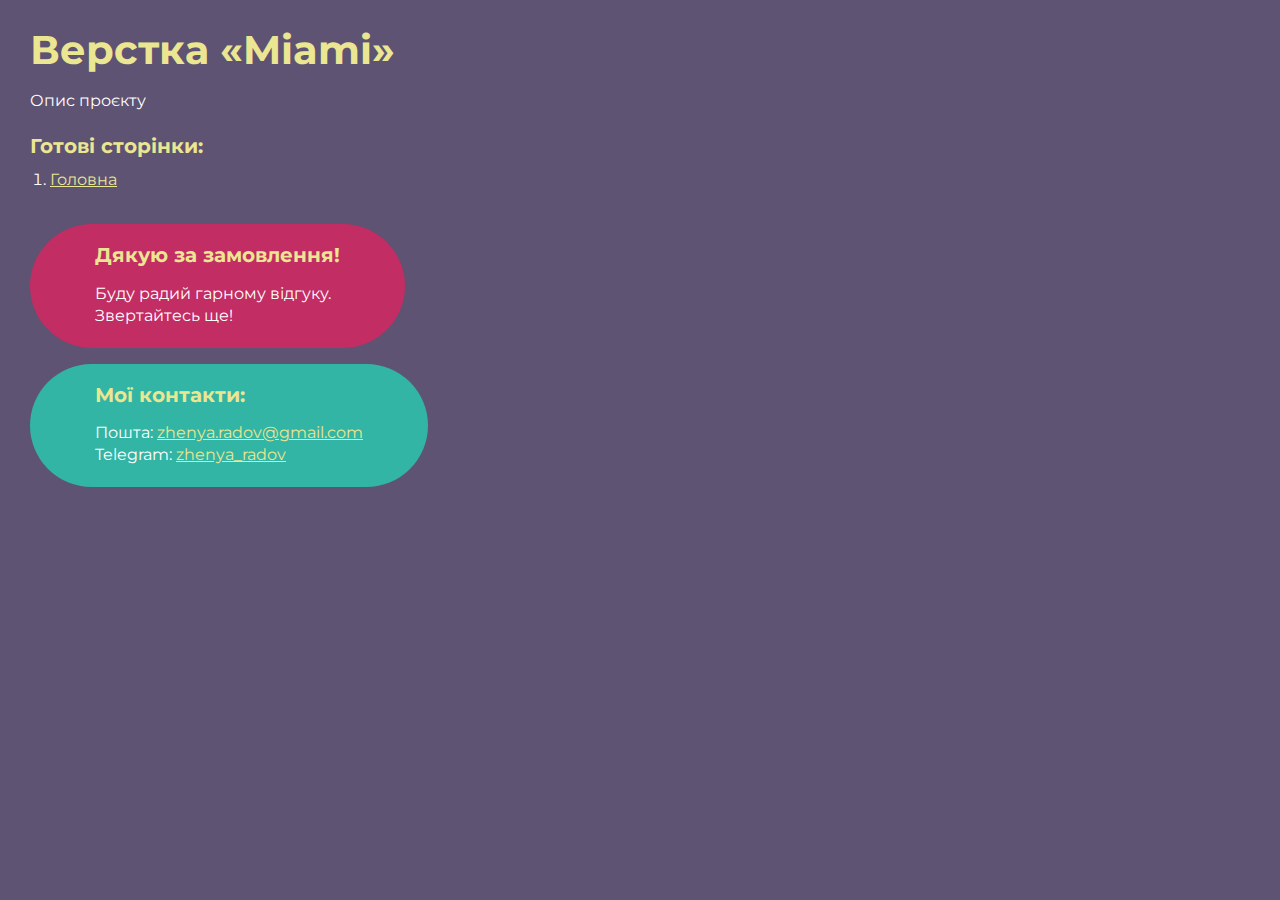
<file: index.html>
<!DOCTYPE html>
<html>

<head>
	<meta charset="UTF-8">
	<meta name="viewport" content="width=device-width, initial-scale=1.0">
	<title>Верстка «Miami»</title>
</head>

<body>
	<div class="rootpage">
		<h1>Верстка «Miami»</h1>
		<div class="rootpage__info">
			Опис проєкту
		</div>
		<h2>Готові сторінки:</h2>
		<ol class="rootpage__list">
			<li><a target="_blank" href="home.html">Головна</a></li>
		</ol>
		<div class="rootpage__tnx">
			<h2>Дякую за замовлення!</h2>
			<p>Буду радий гарному відгуку.</p>
			<p>Звертайтесь ще!</p>
		</div>
		<div class="rootpage__contacts">
			<h2>Мої контакти:</h2>
			<p>Пошта: <a href="mailto:zhenya.radov@gmail.com">zhenya.radov@gmail.com</a></p>
			<p>Telegram: <a target="_blank" href="https://t.me/zhenya_radov">zhenya_radov</a></p>
		</div>
	</div>
</body>
<style>
	@charset "UTF-8";
	@import url("https://fonts.googleapis.com/css?family=Montserrat:regular,700&display=swap");

	*,
	*::before,
	*::after {
		padding: 0px;
		margin: 0px;
		border: 0px;
		box-sizing: border-box;
	}

	html,
	body {
		height: 100%;
		margin: 0;
		padding: 0;
		min-width: 320px;
		width: 100%;
		color: #fff;
		background-color: #5e5373;
	}

	body {
		font-family: Montserrat;
		font-size: 100%;
		line-height: 1;
		font-size: 1rem;
	}

	a {
		text-decoration: underline;
		color: #ebe691
	}

	a:visited {
		text-decoration: underline;
		color: #aaa768;
	}

	a:hover {
		text-decoration: none;
	}

	ul li {
		list-style: none;
	}

	img {
		vertical-align: top;
	}

	.wrapper {
		width: 100%;
		min-height: 100%;
		overflow: hidden;
	}

	.rootpage {
		padding: 30px;
		display: flex;
		flex-direction: column;
		align-items: flex-start;
	}

	@media (max-width: 767px) {
		.rootpage {
			padding: 30px 15px;
		}
	}

	h1 {
		color: #ebe691;
		font-size: 2.5rem;
		margin: 0px 0px 1.25rem 0px;
	}

	@media (max-width: 767px) {
		h1 {
			font-size: 1.85rem;
			margin: 0px 0px 1.25rem 0px;
		}
	}

	h2 {
		color: #ebe691;
		font-size: 1.25rem;
		margin: 0px 0px 1rem 0px;
	}

	@media (max-width: 767px) {
		h2 {
			font-size: 1.125rem;
			margin: 0px 0px 1rem 0px;
		}
	}

	.rootpage__info {
		line-height: 140%;
		margin: 0px 0px 1.5rem 0px;
	}

	.rootpage__list {
		margin: 0px 0px 2.25rem 1.25rem;
	}

	.rootpage__list li:not(:last-child) {
		margin: 0px 0px 15px 0px;
	}

	.rootpage__contacts,
	.rootpage__tnx {
		border-radius: 200px;
		padding: 20px 65px;
		line-height: 140%;
	}

	@media (max-width: 767px) {

		.rootpage__contacts,
		.rootpage__tnx {
			border-radius: 40px;
			padding: 20px;
		}
	}

	.rootpage__contacts {
		background: #32b5a4;

	}

	.rootpage__contacts a {
		color: #ebe691;
	}

	.rootpage__tnx {
		background: #c22d63;
		margin: 0px 0px 1rem 0px;
	}
</style>

</html>
</file>
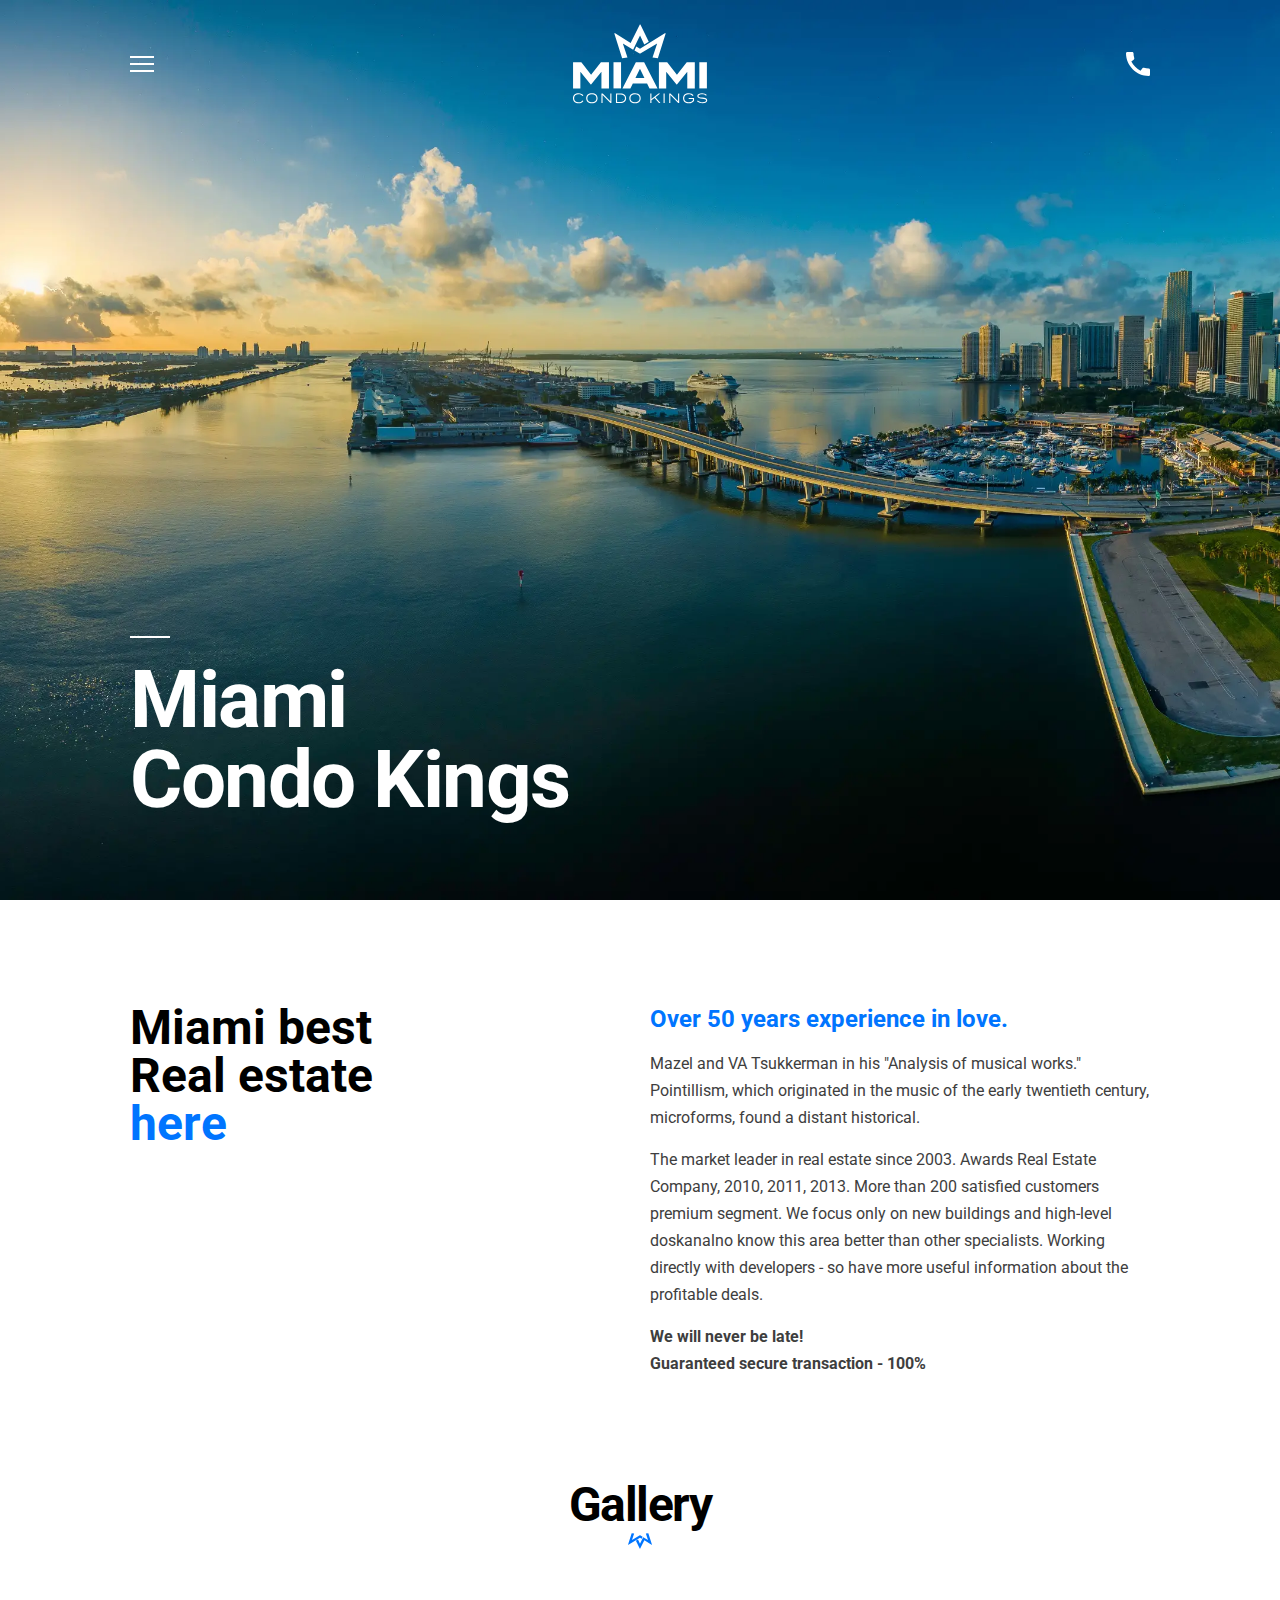
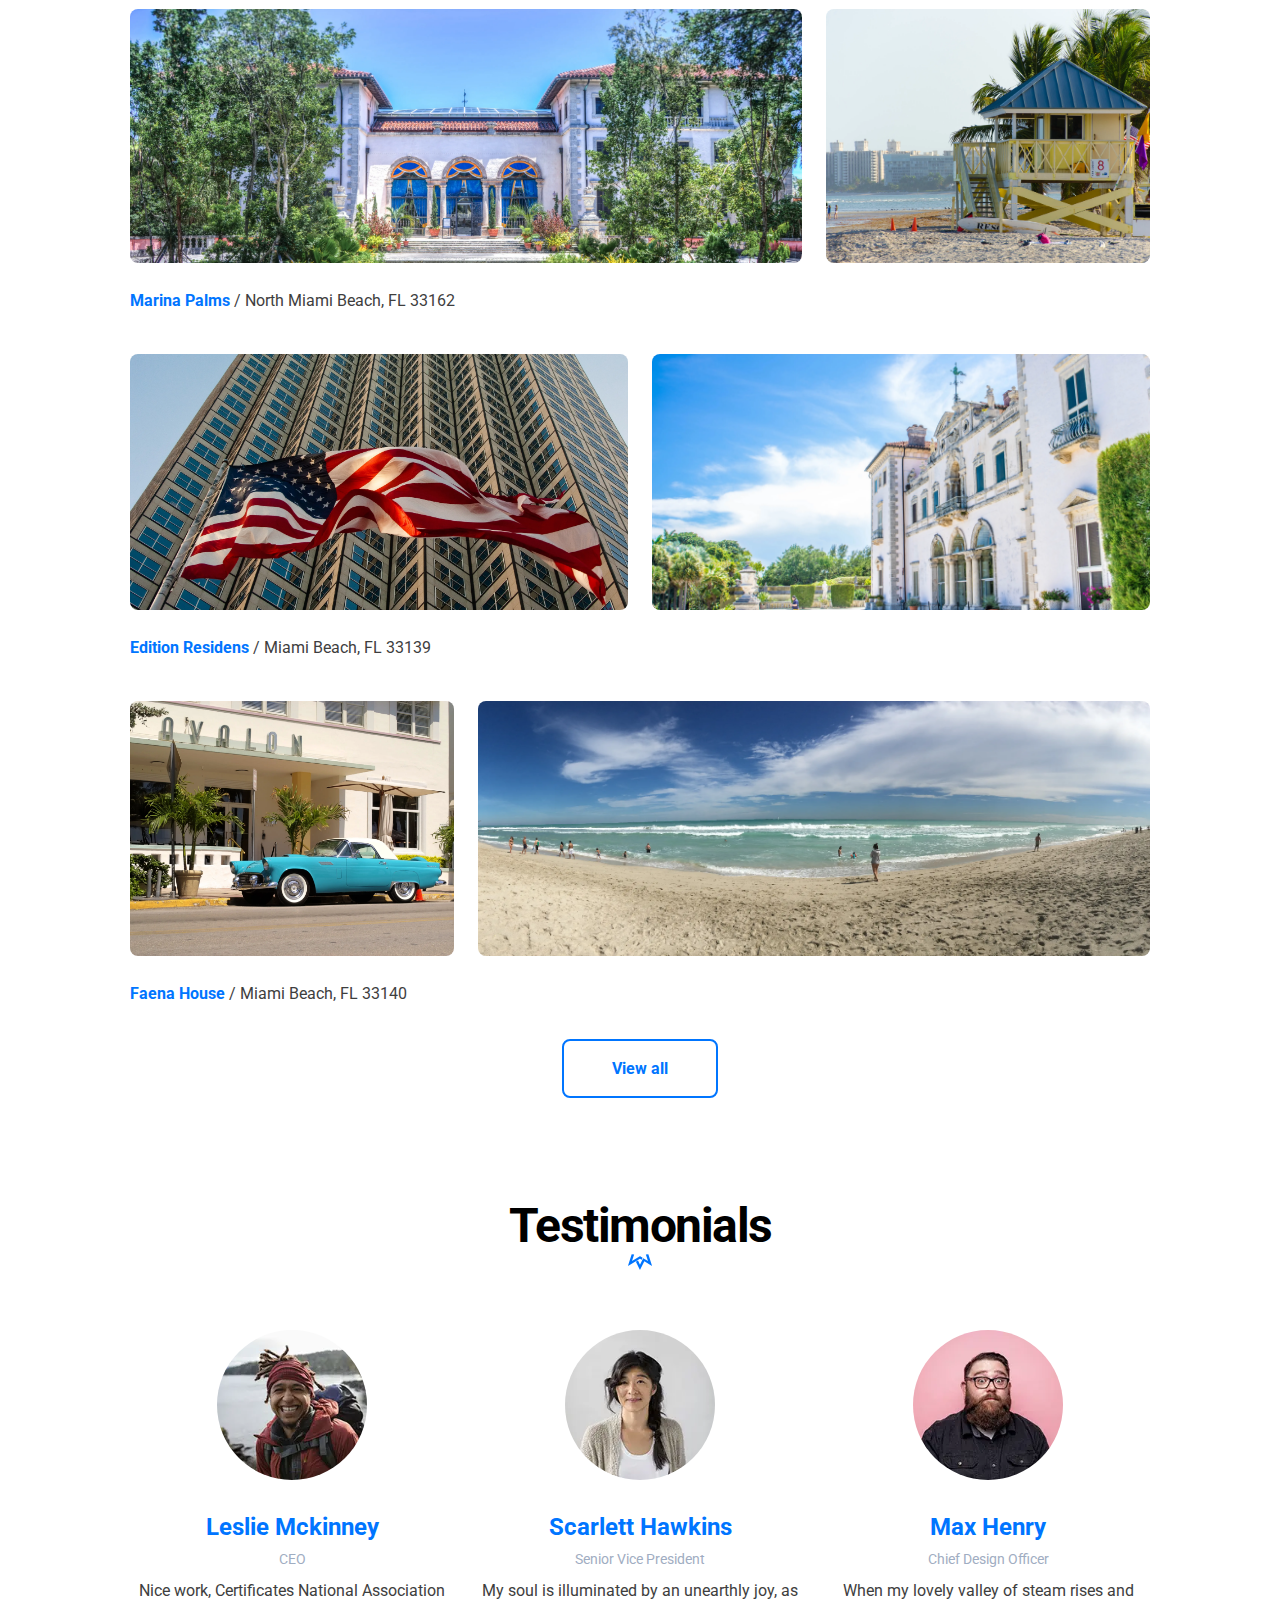
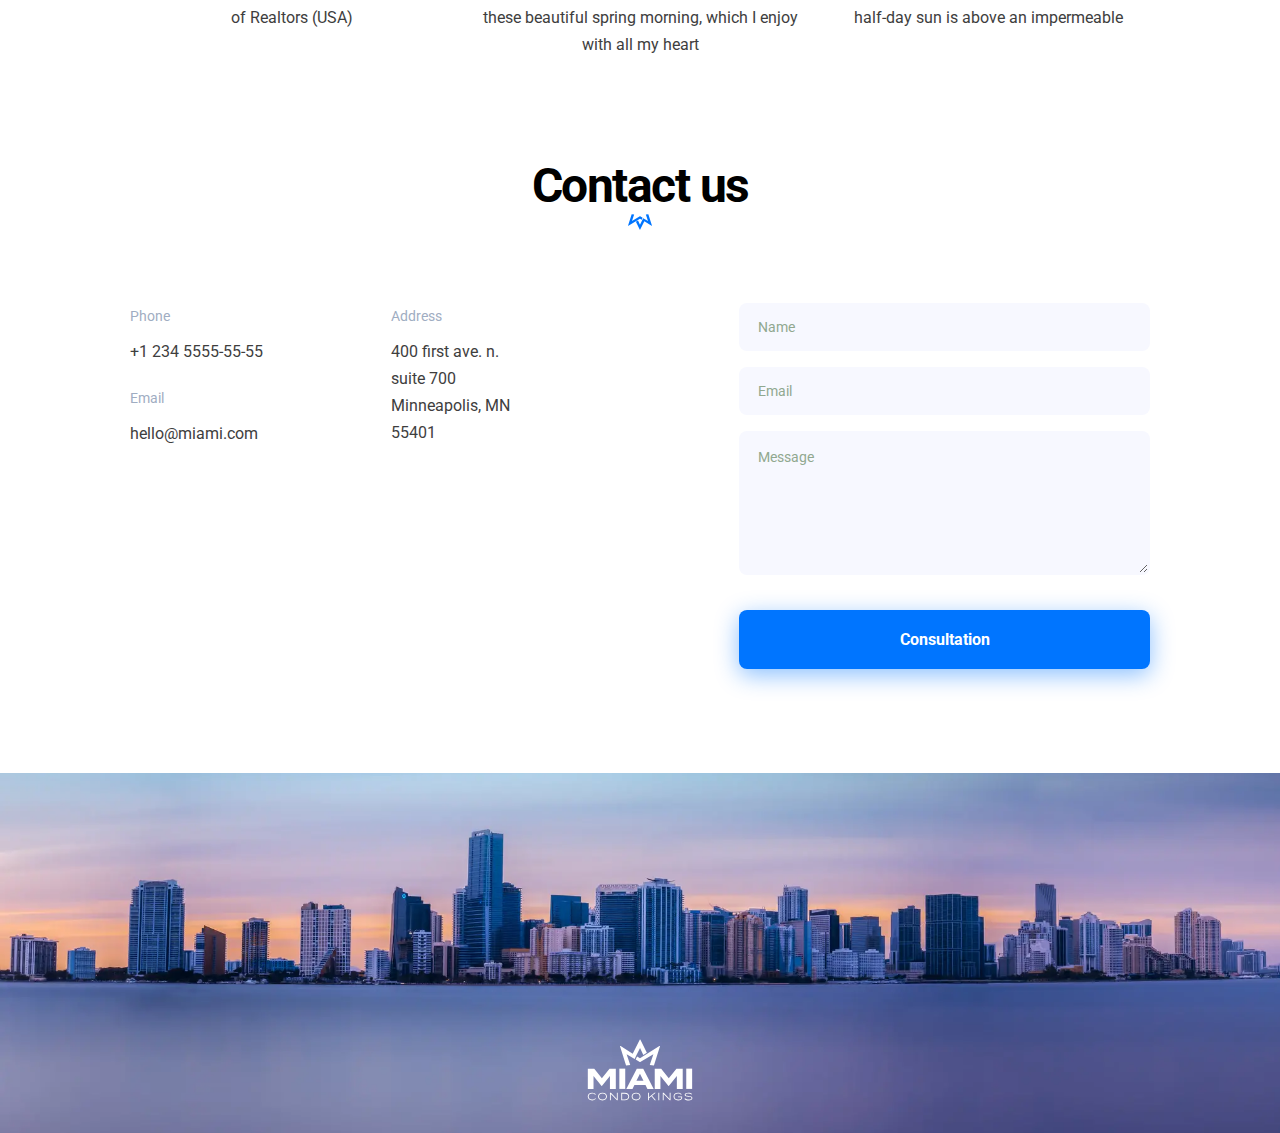
<file: home.html>
<!DOCTYPE html>
<html lang="en">

<head>
	<title>HomePage</title>
	<meta charset="UTF-8">
	<meta name="format-detection" content="telephone=no">
	<!-- <style>body{opacity: 0;}</style> -->
	<link rel="stylesheet" href="css/style.min.css?_v=20230105200629">
	<link rel="shortcut icon" href="favicon.ico">
	<!-- <meta name="robots" content="noindex, nofollow"> -->
	<meta name="viewport" content="width=device-width, initial-scale=1.0">
</head>

<body>
	<div class="wrapper">
		<header data-lp class="header">
			<div class="header__container">
				<div class="header__menu menu">
					<button type="button" class="menu__icon icon-menu"><span></span></button>
					<div class="menu__body">
						<nav class="menu__container">
							<ul class="menu__list">
								<li class="menu__item"><a href="#" class="menu__link">Home</a></li>
								<li class="menu__item"><a href="#" class="menu__link">About Us</a></li>
								<li class="menu__item"><a href="#" class="menu__link">gallery</a></li>
								<li class="menu__item"><a href="#" class="menu__link">testimonials</a></li>
								<li class="menu__item"><a href="#" class="menu__link">Contacts</a></li>
							</ul>
							<div class="menu__phone phone-menu">
								<div class="phone-menu__text">+1 234 555-55-55</div>
								<a href="tel:12345555555" class="phone-menu__link">call to order</a>
							</div>
						</nav>
					</div>
				</div>
				<a href="#" class="header__logo"><img src="img/logo.svg" alt="logo"></a>
				<div class="header__action">
					<a href="tel:+12345555555" class="header__phone-block phone-block">
						<div class="phone-block__number">
							<p>+1 234 555-55-55</p>
						</div>
						<div class="phone-block__icon">
							<img src="img/icons/phones.svg" alt="phone-icon">
						</div>
					</a>
				</div>
			</div>
		</header>
		<main class="page">
			<section data-fullscreen class="page__main main">
				<div class="main__container">
					<h1 class="main__title">
						<p>Miami</p>
						<p>Condo Kings</p>
					</h1>
				</div>
			</section>
			<section class="page__best best">
				<div class="best__container">
					<h2 class="best__title">Miami best Real estate <span>here</span></h2>
					<div class="best__content">
						<div class="best__label">Over 50 years experience in love.</div>
						<div class="best__text">
							<p>Mazel and VA Tsukkerman in his "Analysis of musical works." Pointillism, which originated in the music of the early twentieth century, microforms, found a distant historical.</p>
							<p>The market leader in real estate since 2003. Awards Real Estate Company, 2010, 2011, 2013. More than 200 satisfied customers premium segment. We focus only on new buildings and high-level doskanalno know this area better than other specialists. Working directly with developers - so have more useful information about the profitable deals.</p>
							<p><span>We will never be late! <br> Guaranteed secure transaction - 100%</span></p>
						</div>
					</div>
				</div>
			</section>
			<section class="page__gallery gallery">
				<div class="gallery__container">
					<div class="gallery__title title">Gallery</div>
					<div class="gallery__items">
						<div class="gallery__item item-gallery">
							<div data-gallery class="item-gallery__images">
								<a href="img/gallery/01.jpg" class="item-gallery__image-ibg item-gallery__image-ibg_span-8">
									<picture><source srcset="img/gallery/01.webp" type="image/webp"><img src="img/gallery/01.jpg" alt="image"></picture>
								</a>
								<a href="img/gallery/02.jpg" class="item-gallery__image-ibg item-gallery__image-ibg_span-4">
									<picture><source srcset="img/gallery/02.webp" type="image/webp"><img src="img/gallery/02.jpg" alt="image"></picture>
								</a>
							</div>
							<div class="item-gallery__label">
								<span>Marina Palms</span> / North Miami Beach, FL 33162
							</div>
						</div>
						<div class="gallery__item item-gallery">
							<div data-gallery class="item-gallery__images">
								<a href="img/gallery/03.jpg" class="item-gallery__image-ibg item-gallery__image-ibg_span-6">
									<picture><source srcset="img/gallery/03.webp" type="image/webp"><img src="img/gallery/03.jpg" alt="image"></picture>
								</a>
								<a href="img/gallery/04.jpg" class="item-gallery__image-ibg item-gallery__image-ibg_span-6">
									<picture><source srcset="img/gallery/04.webp" type="image/webp"><img src="img/gallery/04.jpg" alt="image"></picture>
								</a>
							</div>
							<div class="item-gallery__label">
								<span>Edition Residens</span> / Miami Beach, FL 33139
							</div>
						</div>
						<div class="gallery__item item-gallery">
							<div data-gallery class="item-gallery__images">
								<a href="img/gallery/05.jpg" class="item-gallery__image-ibg item-gallery__image-ibg_span-4">
									<picture><source srcset="img/gallery/05.webp" type="image/webp"><img src="img/gallery/05.jpg" alt="image"></picture>
								</a>
								<a href="img/gallery/06.jpg" class="item-gallery__image-ibg item-gallery__image-ibg_span-8">
									<picture><source srcset="img/gallery/06.webp" type="image/webp"><img src="img/gallery/06.jpg" alt="image"></picture>
								</a>
							</div>
							<div class="item-gallery__label">
								<span>Faena House</span> / Miami Beach, FL 33140
							</div>
						</div>
					</div>
					<button type="button" class="gallery__button button button_border">View all</button>
				</div>
			</section>
			<section class="page__testimonials testimonials">
				<div class="testimonials__container">
					<h2 class="testimonials__title title">Testimonials</h2>
					<div class="testimonials__items">
						<div class="testimonials-item item-testimonials">
							<div class="item-testimonials__icon">
								<picture><source srcset="img/testimonials/01.webp" type="image/webp"><img src="img/testimonials/01.jpg" alt="photo"></picture>
							</div>
							<div class="item-testimonials__name">Leslie Mckinney</div>
							<div class="item-testimonials__position">CEO</div>
							<div class="item-testimonials__text">Nice work, Certificates National Association of Realtors (USA)</div>
						</div>
						<div class="testimonials__item item-testimonials">
							<div class="item-testimonials__icon">
								<picture><source srcset="img/testimonials/02.webp" type="image/webp"><img src="img/testimonials/02.jpg" alt="photo"></picture>
							</div>
							<div class="item-testimonials__name">Scarlett Hawkins</div>
							<div class="item-testimonials__position">Senior Vice President</div>
							<div class="item-testimonials__text">My soul is illuminated by an unearthly joy, as these beautiful spring morning, which I enjoy with all my heart</div>
						</div>
						<div class="testimonials-item item-testimonials">
							<div class="item-testimonials__icon">
								<picture><source srcset="img/testimonials/03.webp" type="image/webp"><img src="img/testimonials/03.jpg" alt="photo"></picture>
							</div>
							<div class="item-testimonials__name">Max Henry</div>
							<div class="item-testimonials__position">Chief Design Officer</div>
							<div class="item-testimonials__text">When my lovely valley of steam rises and half-day sun is above an impermeable</div>
						</div>
					</div>
				</div>
			</section>
			<section class="page__contact-us contact-us">
				<div class="contact-us__container">
					<h2 class="contact-us__title title">Contact us</h2>
					<div class="contact-us__body">
						<div class="contact-us__info">
							<div class="contact-us__item item-contact-us">
								<div class="item-contact-us__label">Phone</div>
								<a href="tel:+123455555555" class="item-contact-us__text">+1 234 5555-55-55</a>
							</div>
							<div class="contact-us__item item-contact-us item-contact-us_row-span-2">
								<div class="item-contact-us__label">Address</div>
								<a href="#" class="item-contact-us__text">
									<p>400 first ave. n.</p>
									<p>suite 700</p>
									<p>Minneapolis, MN</p>
									<p>55401</p>
								</a>
							</div>
							<div class="contact-us__item item-contact-us">
								<div class="item-contact-us__label">Email</div>
								<a href="mailto:hello@miami.com" class="item-contact-us__text">hello@miami.com</a>
							</div>
						</div>
						<div class="contact-us__form">
							<form class="form-contact-us" action="#">
								<div class="form-contact-us__item">
									<input autocomplete="off" type="text" name="form[]" data-error="Error" placeholder="Name" class="form-contact-us__input">
								</div>
								<div class="form-contact-us__item">
									<input autocomplete="off" type="email" name="form[]" data-error="Error" placeholder="Email" class="form-contact-us__input">
								</div>
								<div class="form-contact-us__item">
									<textarea autocomplete="off" type="text" name="form[]" data-error="Error" placeholder="Message" class="form-contact-us__input"></textarea>
								</div>
								<button type="submit" class="form-contact-us__button button">Consultation</button>
							</form>
						</div>
					</div>
			</section>
		</main>
		<footer class="footer">
			<div class="footer__container">
				<a href="#" class="footer__logo"><img src="img/logo.svg" alt="logo"></a>
			</div>
		</footer>
	</div>
	<script src="js/app.min.js?_v=20230105200629"></script>
</body>

</html>
</file>
<file: css/style.min.css>
@charset "UTF-8";@import url(https://fonts.googleapis.com/css?family=Roboto:regular,700&display=swap);*{padding:0;margin:0;border:0}*,:after,:before{-webkit-box-sizing:border-box;box-sizing:border-box}body,html{height:100%;min-width:320px}body{color:#3e3e3e;line-height:1;font-family:Roboto;font-size:1rem;-ms-text-size-adjust:100%;-moz-text-size-adjust:100%;-webkit-text-size-adjust:100%;-webkit-font-smoothing:antialiased;-moz-osx-font-smoothing:grayscale}button,input,textarea{font-family:Roboto;font-size:inherit}button{cursor:pointer;color:inherit;background-color:transparent}a{color:inherit;text-decoration:none}ul li{list-style:none}img{vertical-align:top}h1,h2,h3,h4,h5,h6{font-weight:inherit;font-size:inherit}svg{height:1em;width:1em}svg path{stroke:inherit;fill:inherit}.lock body{overflow:hidden;-ms-touch-action:none;touch-action:none;-ms-scroll-chaining:none;overscroll-behavior:none}.wrapper{min-height:100%;display:-webkit-box;display:-ms-flexbox;display:flex;-webkit-box-orient:vertical;-webkit-box-direction:normal;-ms-flex-direction:column;flex-direction:column;overflow:hidden}@supports (overflow:clip){.wrapper{overflow:clip}}.wrapper>main{-webkit-box-flex:1;-ms-flex:1 1 auto;flex:1 1 auto}.wrapper>*{min-width:0}[class*=__container]{max-width:65.625rem;margin:0 auto;padding:0 .9375rem}.button{display:-webkit-inline-box;display:-ms-inline-flexbox;display:inline-flex;padding:1.25rem 3rem;-webkit-box-pack:center;-ms-flex-pack:center;justify-content:center;background:#0075ff;-webkit-box-shadow:0 6px 23px rgba(0,117,255,.46);box-shadow:0 6px 23px rgba(0,117,255,.46);border-radius:.5rem;color:#fff;font-weight:700;-webkit-transition:background .5s ease 0s,-webkit-box-shadow .5s ease 0s;transition:background .5s ease 0s,-webkit-box-shadow .5s ease 0s;-o-transition:background .5s ease 0s,box-shadow .5s ease 0s;transition:background .5s ease 0s,box-shadow .5s ease 0s;transition:background .5s ease 0s,box-shadow .5s ease 0s,-webkit-box-shadow .5s ease 0s}.button_border{padding:1.125rem 3rem;color:#0075ff;background-color:inherit;border:.125rem solid #0075ff;border-radius:.5rem;-webkit-box-shadow:none;box-shadow:none}.button._fw{width:100%}input[type=email],input[type=tel],input[type=text],textarea{-webkit-appearance:none;-moz-appearance:none;appearance:none}.form-contact-us__input{width:100%;background:#f7f8ff;border:.125rem solid transparent;border-radius:.5rem;font-size:.875rem;line-height:1.4285714286;color:#000;width:100%;padding:0 1.0625rem;height:3rem;-webkit-transition:border-color .3s ease 0s;-o-transition:border-color .3s ease 0s;transition:border-color .3s ease 0s}.form-contact-us__input::-webkit-input-placeholder{color:#90a88f}.form-contact-us__input::-moz-placeholder{color:#90a88f}.form-contact-us__input:-ms-input-placeholder{color:#90a88f}.form-contact-us__input::-ms-input-placeholder{color:#90a88f}.form-contact-us__input::placeholder{color:#90a88f}.form-contact-us__input:focus{outline:0;border-color:#0075ff}textarea.form-contact-us__input{resize:vertical;padding:.875rem 1.0625rem;height:9rem;min-height:5rem;max-height:18.75rem}[data-fullscreen]{min-height:100vh}.touch [data-fullscreen]{min-height:calc(var(--vh,1vh) * 100)}[class*=-ibg]{position:relative}[class*=-ibg] img{position:absolute;width:100%;height:100%;top:0;right:0;-o-object-fit:cover;object-fit:cover}[class*=-ibg_contain] img{-o-object-fit:contain;object-fit:contain}.title{font-weight:700;letter-spacing:-.03125em;text-align:center;display:-ms-inline-grid;display:inline-grid;color:#000}.title::after{-ms-grid-column-align:center;justify-self:center;content:"";width:1.5rem;height:1.5rem;background:url(../img/icons/corona.svg) center/contain no-repeat}.header{position:fixed;top:0;left:0;width:100%;z-index:50;-webkit-transition:background-color .5s ease 0s;-o-transition:background-color .5s ease 0s;transition:background-color .5s ease 0s}.header._header-scroll{background:rgba(0,119,255,.95)}.header__container{display:-ms-grid;display:grid;-ms-grid-columns:1fr auto 1fr;grid-template-columns:1fr auto 1fr;-webkit-box-align:center;-ms-flex-align:center;align-items:center;-webkit-column-gap:.625rem;-moz-column-gap:.625rem;column-gap:.625rem;padding-top:.625rem;padding-bottom:.625rem;-webkit-transition:min-height .5s ease 0s;-o-transition:min-height .5s ease 0s;transition:min-height .5s ease 0s}._header-scroll .header__container{min-height:4.375rem}.header__logo{text-align:center;position:relative;-webkit-transition:width .3s ease 0s;-o-transition:width .3s ease 0s;transition:width .3s ease 0s}.header__logo img{width:100%}._header-scroll .header__logo{width:5rem}.header__action{-ms-grid-column-align:end;justify-self:end}.menu__container{padding:0}.menu__body{position:fixed;top:0;left:-100%;width:100%;height:100%;background-color:#0075ff;padding:9.5rem .9375rem 2.5rem .9375rem;color:#fff;overflow:auto;-webkit-transition:left .3s ease 0s;-o-transition:left .3s ease 0s;transition:left .3s ease 0s}.menu__body::before{content:"";position:fixed;top:0;left:-100%;width:100%;background-color:#0075ff;-webkit-transition:left .3s ease 0s;-o-transition:left .3s ease 0s;transition:left .3s ease 0s;z-index:1}.menu-open .menu__body{left:0}.menu-open .menu__body::before{left:0}.menu__list:not(:last-child){margin-bottom:3rem}.menu__item:not(:last-child){margin-bottom:2rem}.menu__link{font-weight:700;font-size:1.375rem;letter-spacing:.0909090909em;text-transform:uppercase;position:relative}.menu__link::before{content:"";position:absolute;left:0;bottom:-.5rem;width:0;height:.0625rem;background-color:#fff;-webkit-transition:width .3s ease 0s;-o-transition:width .3s ease 0s;transition:width .3s ease 0s}.phone-menu{font-weight:700;font-size:.75rem;line-height:1.3333333333;letter-spacing:.1666666667em;text-transform:uppercase}.phone-menu__text:not(:last-child){margin-bottom:1rem}.phone-menu__link{position:relative}.phone-menu__link::before{content:"";position:absolute;left:0;bottom:-.5rem;width:100%;height:.0625rem;background-color:#fff;-webkit-transition:left .3s ease 0s,width .3s ease 0s,-webkit-transform .3s ease 0s;transition:left .3s ease 0s,width .3s ease 0s,-webkit-transform .3s ease 0s;-o-transition:left .3s ease 0s,width .3s ease 0s,transform .3s ease 0s;transition:left .3s ease 0s,width .3s ease 0s,transform .3s ease 0s;transition:left .3s ease 0s,width .3s ease 0s,transform .3s ease 0s,-webkit-transform .3s ease 0s}.phone-block{color:#fff;display:-ms-grid;display:grid;-ms-grid-columns:auto 1.5rem;grid-template-columns:auto 1.5rem;-webkit-box-align:center;-ms-flex-align:center;align-items:center;-webkit-column-gap:0;-moz-column-gap:0;column-gap:0;-webkit-transition:-webkit-column-gap .3s ease 0s;transition:-webkit-column-gap .3s ease 0s;-o-transition:column-gap .3s ease 0s;transition:column-gap .3s ease 0s;transition:column-gap .3s ease 0s,-webkit-column-gap .3s ease 0s,-moz-column-gap .3s ease 0s}.phone-block__number{font-size:0;-webkit-transition:font-size .3s ease 0s;-o-transition:font-size .3s ease 0s;transition:font-size .3s ease 0s}.phone-block__number p:not(:last-child){margin-bottom:.25rem}.phone-block__icon img{width:100%}.icon-menu{display:block;position:relative;width:1.5rem;height:1rem;z-index:5}.icon-menu span,.icon-menu::after,.icon-menu::before{content:"";-webkit-transition:all .3s ease 0s;-o-transition:all .3s ease 0s;transition:all .3s ease 0s;left:0;position:absolute;width:100%;height:.125rem;background-color:#fff}.icon-menu::before{top:0}.icon-menu::after{bottom:0}.icon-menu span{top:calc(50% - .0625rem)}.menu-open .icon-menu span{width:0}.menu-open .icon-menu::before{top:calc(50% - .0625rem);-webkit-transform:rotate(-45deg);-ms-transform:rotate(-45deg);transform:rotate(-45deg)}.menu-open .icon-menu::after{bottom:calc(50% - .0625rem);-webkit-transform:rotate(45deg);-ms-transform:rotate(45deg);transform:rotate(45deg)}.no-webp .footer{background:url(../img/footer/footer-bg.png) center/cover no-repeat}.footer__container{display:-ms-grid;display:grid;-webkit-box-pack:center;-ms-flex-pack:center;justify-content:center;-webkit-box-align:end;-ms-flex-align:end;align-items:end}.footer__logo{padding:2rem .9375rem}.footer__logo img{max-width:100%}.no-webp .main{background:url(../img/main/main-bg.jpg) center/cover no-repeat}.main{padding-top:8.125rem;display:-webkit-box;display:-ms-flexbox;display:flex}.main__container{-webkit-box-flex:1;-ms-flex-positive:1;flex-grow:1;display:-ms-grid;display:grid;-webkit-box-align:end;-ms-flex-align:end;align-items:end}.main__title{padding-top:1.5rem;font-weight:700;letter-spacing:-.01875em;color:#fff;position:relative}.main__title::before{content:"";position:absolute;top:0;left:0;width:2.5rem;height:.125rem;background-color:#fff}.best__title{color:#000;font-weight:700}.best__title span{color:#0075ff}.best__label{font-weight:700;font-size:1.5rem;line-height:1.25;color:#0075ff}.best__label:not(:last-child){margin-bottom:1rem}.best__text p{line-height:1.6875}.best__text p span{font-weight:700}.best__text p:not(:last-child){margin-bottom:.9375rem}.gallery__container{display:-ms-grid;display:grid;justify-items:center}.gallery__items{-ms-grid-column-align:stretch;justify-self:stretch;display:-ms-grid;display:grid;row-gap:2.5rem}.gallery__items:not(:last-child){margin-bottom:2rem}.item-gallery__images{display:-ms-grid;display:grid;-ms-grid-columns:(1fr)[2];grid-template-columns:repeat(2,1fr)}.item-gallery__images:not(:last-child){margin-bottom:1.5rem}.item-gallery__image-ibg{overflow:hidden;border-radius:.5rem}.item-gallery__image-ibg_span-8{-ms-grid-column-span:8;grid-column:span 8;padding-bottom:37.8698224852%}.item-gallery__image-ibg_span-4{-ms-grid-column-span:4;grid-column:span 4;padding-bottom:72.3163841808%}.item-gallery__image-ibg_span-6{-ms-grid-column-span:6;grid-column:span 6;padding-bottom:51.40562249%}.item-gallery__label span{color:#0075ff;font-weight:700;line-height:1.6875}.testimonials__container{display:-ms-grid;display:grid}.testimonials__title{-ms-grid-column-align:center;justify-self:center}.testimonials__items{display:-ms-grid;display:grid;-webkit-column-gap:1.5rem;-moz-column-gap:1.5rem;column-gap:1.5rem;row-gap:3rem;grid-template-columns:repeat(auto-fill,minmax(18.125rem,1fr))}.item-testimonials{display:-ms-grid;display:grid;justify-items:center;-ms-flex-line-pack:start;align-content:start;text-align:center}.item-testimonials__icon{width:9.375rem;height:9.375rem;border-radius:50%;overflow:hidden}.item-testimonials__icon img{width:100%}.item-testimonials__name{font-size:1.5rem;line-height:1.25;color:#0075ff;font-weight:700}.item-testimonials__name:not(:last-child){margin-bottom:.25rem}.item-testimonials__position{font-size:.875rem;line-height:1.9285714286;color:#9fadc2}.item-testimonials__position:not(:last-child){margin-bottom:.25rem}.item-testimonials__text{line-height:1.6875}.contact-us__container{display:-ms-grid;display:grid}.contact-us__title{-ms-grid-column-align:center;justify-self:center}.contact-us__info{display:-ms-grid;display:grid;row-gap:1.25rem}.item-contact-us_row-span-2{-ms-grid-row-span:2;grid-row:span 2}.item-contact-us__label{font-size:.875rem;line-height:1.9285714286;color:#9fadc2}.item-contact-us__label:not(:last-child){margin-bottom:.5rem}.item-contact-us__text{line-height:1.6875}.form-contact-us__item{width:100%}.form-contact-us__item:not(:last-of-type){margin-bottom:1rem}.form-contact-us__item:last-of-type:not(:last-child){margin-bottom:2rem}.form-contact-us__button{width:100%}@font-face{font-family:lg;src:url([data-uri]) format("woff2"),url([data-uri]) format("woff");font-weight:400;font-style:normal;font-display:block}.lg-icon{font-family:lg!important;speak:never;font-style:normal;font-weight:400;font-variant:normal;text-transform:none;line-height:1;-webkit-font-smoothing:antialiased;-moz-osx-font-smoothing:grayscale}.lg-container{font-family:system-ui,-apple-system,"Segoe UI",Roboto,"Helvetica Neue",Arial,"Noto Sans","Liberation Sans",sans-serif,"Apple Color Emoji","Segoe UI Emoji","Segoe UI Symbol","Noto Color Emoji"}.lg-next,.lg-prev{background-color:rgba(0,0,0,.45);border-radius:2px;color:#999;cursor:pointer;display:block;font-size:22px;margin-top:-10px;padding:8px 10px 9px;position:absolute;top:50%;z-index:1080;outline:0;border:none}.lg-next.disabled,.lg-prev.disabled{opacity:0!important;cursor:default}.lg-next:hover:not(.disabled),.lg-prev:hover:not(.disabled){color:#fff}.lg-single-item .lg-next,.lg-single-item .lg-prev{display:none}.lg-next{right:20px}.lg-next:before{content:"\e095"}.lg-prev{left:20px}.lg-prev:after{content:"\e094"}@-webkit-keyframes lg-right-end{0%{left:0}50%{left:-30px}100%{left:0}}@keyframes lg-right-end{0%{left:0}50%{left:-30px}100%{left:0}}@-webkit-keyframes lg-left-end{0%{left:0}50%{left:30px}100%{left:0}}@keyframes lg-left-end{0%{left:0}50%{left:30px}100%{left:0}}.lg-outer.lg-right-end .lg-object{-webkit-animation:lg-right-end .3s;animation:lg-right-end .3s;position:relative}.lg-outer.lg-left-end .lg-object{-webkit-animation:lg-left-end .3s;animation:lg-left-end .3s;position:relative}.lg-toolbar{z-index:1082;left:0;position:absolute;top:0;width:100%}.lg-media-overlap .lg-toolbar{background-image:-webkit-gradient(linear,left bottom,left top,from(rgba(0,0,0,0)),to(rgba(0,0,0,.4)));background-image:-o-linear-gradient(bottom,rgba(0,0,0,0),rgba(0,0,0,.4));background-image:linear-gradient(0deg,rgba(0,0,0,0),rgba(0,0,0,.4))}.lg-toolbar .lg-icon{color:#999;cursor:pointer;float:right;font-size:24px;height:47px;line-height:27px;padding:10px 0;text-align:center;width:50px;text-decoration:none!important;outline:medium none;will-change:color;-webkit-transition:color .2s linear;-o-transition:color .2s linear;transition:color .2s linear;background:0 0;border:none;-webkit-box-shadow:none;box-shadow:none}.lg-toolbar .lg-icon.lg-icon-18{font-size:18px}.lg-toolbar .lg-icon:hover{color:#fff}.lg-toolbar .lg-close:after{content:"\e070"}.lg-toolbar .lg-maximize{font-size:22px}.lg-toolbar .lg-maximize:after{content:"\e90a"}.lg-toolbar .lg-download:after{content:"\e0f2"}.lg-sub-html{color:#eee;font-size:16px;padding:10px 40px;text-align:center;z-index:1080;opacity:0;-webkit-transition:opacity .2s ease-out 0s;-o-transition:opacity .2s ease-out 0s;transition:opacity .2s ease-out 0s}.lg-sub-html h4{margin:0;font-size:13px;font-weight:700}.lg-sub-html p{font-size:12px;margin:5px 0 0}.lg-sub-html a{color:inherit}.lg-sub-html a:hover{text-decoration:underline}.lg-media-overlap .lg-sub-html{background-image:-webkit-gradient(linear,left top,left bottom,from(rgba(0,0,0,0)),to(rgba(0,0,0,.6)));background-image:-o-linear-gradient(top,rgba(0,0,0,0),rgba(0,0,0,.6));background-image:linear-gradient(180deg,rgba(0,0,0,0),rgba(0,0,0,.6))}.lg-item .lg-sub-html{position:absolute;bottom:0;right:0;left:0}.lg-error-msg{font-size:14px;color:#999}.lg-counter{color:#999;display:inline-block;font-size:16px;padding-left:20px;padding-top:12px;height:47px;vertical-align:middle}.lg-closing .lg-next,.lg-closing .lg-prev,.lg-closing .lg-sub-html,.lg-closing .lg-toolbar{opacity:0;-webkit-transition:-webkit-transform .08 cubic-bezier(0,0,.25,1) 0s,opacity .08 cubic-bezier(0,0,.25,1) 0s,color .08 linear;-o-transition:-o-transform .08 cubic-bezier(0,0,.25,1) 0s,opacity .08 cubic-bezier(0,0,.25,1) 0s,color .08 linear;-webkit-transition:opacity .08 cubic-bezier(0,0,.25,1) 0s,color .08 linear,-webkit-transform .08 cubic-bezier(0,0,.25,1) 0s;transition:opacity .08 cubic-bezier(0,0,.25,1) 0s,color .08 linear,-webkit-transform .08 cubic-bezier(0,0,.25,1) 0s;-o-transition:transform .08 cubic-bezier(0,0,.25,1) 0s,opacity .08 cubic-bezier(0,0,.25,1) 0s,color .08 linear;transition:transform .08 cubic-bezier(0,0,.25,1) 0s,opacity .08 cubic-bezier(0,0,.25,1) 0s,color .08 linear;transition:transform .08 cubic-bezier(0,0,.25,1) 0s,opacity .08 cubic-bezier(0,0,.25,1) 0s,color .08 linear,-webkit-transform .08 cubic-bezier(0,0,.25,1) 0s}body:not(.lg-from-hash) .lg-outer.lg-start-zoom .lg-item:not(.lg-zoomable) .lg-img-wrap,body:not(.lg-from-hash) .lg-outer.lg-start-zoom .lg-item:not(.lg-zoomable) .lg-video-cont{opacity:0;-ms-transform:scale3d(.5,.5,.5);-webkit-transform:scale3d(.5,.5,.5);transform:scale3d(.5,.5,.5);will-change:transform,opacity;-webkit-transition:-webkit-transform 250ms cubic-bezier(0,0,.25,1) 0s,opacity 250ms cubic-bezier(0,0,.25,1)!important;-o-transition:-o-transform 250ms cubic-bezier(0,0,.25,1) 0s,opacity 250ms cubic-bezier(0,0,.25,1)!important;-webkit-transition:opacity 250ms cubic-bezier(0,0,.25,1),-webkit-transform 250ms cubic-bezier(0,0,.25,1) 0s!important;transition:opacity 250ms cubic-bezier(0,0,.25,1),-webkit-transform 250ms cubic-bezier(0,0,.25,1) 0s!important;-o-transition:transform 250ms cubic-bezier(0,0,.25,1) 0s,opacity 250ms cubic-bezier(0,0,.25,1)!important;transition:transform 250ms cubic-bezier(0,0,.25,1) 0s,opacity 250ms cubic-bezier(0,0,.25,1)!important;transition:transform 250ms cubic-bezier(0,0,.25,1) 0s,opacity 250ms cubic-bezier(0,0,.25,1),-webkit-transform 250ms cubic-bezier(0,0,.25,1) 0s!important}body:not(.lg-from-hash) .lg-outer.lg-start-zoom .lg-item:not(.lg-zoomable).lg-complete .lg-img-wrap,body:not(.lg-from-hash) .lg-outer.lg-start-zoom .lg-item:not(.lg-zoomable).lg-complete .lg-video-cont{opacity:1;-ms-transform:scale3d(1,1,1);-webkit-transform:scale3d(1,1,1);transform:scale3d(1,1,1)}.lg-group:after{content:"";display:table;clear:both}.lg-container{display:none;outline:0}.lg-container.lg-show{display:block}.lg-on{scroll-behavior:unset}.lg-hide-sub-html .lg-sub-html,.lg-next,.lg-pager-outer,.lg-prev,.lg-toolbar{opacity:0;will-change:transform,opacity;-webkit-transition:-webkit-transform .25s cubic-bezier(0,0,.25,1) 0s,opacity .25s cubic-bezier(0,0,.25,1) 0s;-o-transition:-o-transform .25s cubic-bezier(0,0,.25,1) 0s,opacity .25s cubic-bezier(0,0,.25,1) 0s;-webkit-transition:opacity .25s cubic-bezier(0,0,.25,1) 0s,-webkit-transform .25s cubic-bezier(0,0,.25,1) 0s;transition:opacity .25s cubic-bezier(0,0,.25,1) 0s,-webkit-transform .25s cubic-bezier(0,0,.25,1) 0s;-o-transition:transform .25s cubic-bezier(0,0,.25,1) 0s,opacity .25s cubic-bezier(0,0,.25,1) 0s;transition:transform .25s cubic-bezier(0,0,.25,1) 0s,opacity .25s cubic-bezier(0,0,.25,1) 0s;transition:transform .25s cubic-bezier(0,0,.25,1) 0s,opacity .25s cubic-bezier(0,0,.25,1) 0s,-webkit-transform .25s cubic-bezier(0,0,.25,1) 0s}.lg-show-in .lg-next,.lg-show-in .lg-pager-outer,.lg-show-in .lg-prev,.lg-show-in .lg-toolbar{opacity:1}.lg-show-in.lg-hide-sub-html .lg-sub-html{opacity:1}.lg-show-in .lg-hide-items .lg-prev{opacity:0;-webkit-transform:translate3d(-10px,0,0);transform:translate3d(-10px,0,0)}.lg-show-in .lg-hide-items .lg-next{opacity:0;-webkit-transform:translate3d(10px,0,0);transform:translate3d(10px,0,0)}.lg-show-in .lg-hide-items .lg-toolbar{opacity:0;-webkit-transform:translate3d(0,-10px,0);transform:translate3d(0,-10px,0)}.lg-show-in .lg-hide-items.lg-hide-sub-html .lg-sub-html{opacity:0;-webkit-transform:translate3d(0,20px,0);transform:translate3d(0,20px,0)}.lg-outer{width:100%;height:100%;position:fixed;top:0;left:0;z-index:1050;text-align:left;opacity:.001;outline:0;will-change:auto;overflow:hidden;-webkit-transition:opacity .15s ease 0s;-o-transition:opacity .15s ease 0s;transition:opacity .15s ease 0s}.lg-outer *{-webkit-box-sizing:border-box;box-sizing:border-box}.lg-outer.lg-zoom-from-image{opacity:1}.lg-outer.lg-visible{opacity:1}.lg-outer.lg-css3 .lg-item:not(.lg-start-end-progress).lg-current,.lg-outer.lg-css3 .lg-item:not(.lg-start-end-progress).lg-next-slide,.lg-outer.lg-css3 .lg-item:not(.lg-start-end-progress).lg-prev-slide{-webkit-transition-duration:inherit!important;-o-transition-duration:inherit!important;transition-duration:inherit!important;-webkit-transition-timing-function:inherit!important;-o-transition-timing-function:inherit!important;transition-timing-function:inherit!important}.lg-outer.lg-css3.lg-dragging .lg-item.lg-current,.lg-outer.lg-css3.lg-dragging .lg-item.lg-next-slide,.lg-outer.lg-css3.lg-dragging .lg-item.lg-prev-slide{-webkit-transition-duration:0s!important;-o-transition-duration:0s!important;transition-duration:0s!important;opacity:1}.lg-outer.lg-grab img.lg-object{cursor:-webkit-grab;cursor:-o-grab;cursor:-ms-grab;cursor:grab}.lg-outer.lg-grabbing img.lg-object{cursor:move;cursor:-webkit-grabbing;cursor:-o-grabbing;cursor:-ms-grabbing;cursor:grabbing}.lg-outer .lg-content{position:absolute;top:0;left:0;right:0;bottom:0}.lg-outer .lg-inner{width:100%;position:absolute;left:0;top:0;bottom:0;-webkit-transition:opacity 0s;-o-transition:opacity 0s;transition:opacity 0s;white-space:nowrap}.lg-outer .lg-item{will-change:transform,opacity;display:none!important}.no-webp .lg-outer .lg-item:not(.lg-start-end-progress){background:url([data-uri]) no-repeat scroll center center transparent}.lg-outer.lg-css3 .lg-current,.lg-outer.lg-css3 .lg-next-slide,.lg-outer.lg-css3 .lg-prev-slide{display:inline-block!important}.lg-outer.lg-css .lg-current{display:inline-block!important}.lg-outer .lg-img-wrap,.lg-outer .lg-item{display:inline-block;text-align:center;position:absolute;width:100%;height:100%}.lg-outer .lg-img-wrap:before,.lg-outer .lg-item:before{content:"";display:inline-block;height:100%;vertical-align:middle}.lg-outer .lg-img-wrap{position:absolute;left:0;right:0;top:0;bottom:0;white-space:nowrap;font-size:0}.lg-outer .lg-item.lg-complete{background-image:none}.lg-outer .lg-item.lg-current{z-index:1060}.lg-outer .lg-object{display:inline-block;vertical-align:middle;max-width:100%;max-height:100%;width:auto;height:auto;position:relative}.lg-outer .lg-empty-html .lg-sub-html,.lg-outer .lg-empty-html.lg-sub-html{display:none}.lg-outer.lg-hide-download .lg-download{opacity:.75;pointer-events:none}.lg-outer .lg-first-slide .lg-dummy-img{position:absolute;top:50%;left:50%}.lg-outer.lg-components-open:not(.lg-zoomed) .lg-components{-webkit-transform:translate3d(0,0,0);transform:translate3d(0,0,0);opacity:1}.lg-outer.lg-components-open:not(.lg-zoomed) .lg-sub-html{opacity:1;-webkit-transition:opacity .2s ease-out .15s;-o-transition:opacity .2s ease-out .15s;transition:opacity .2s ease-out .15s}.lg-backdrop{position:fixed;top:0;left:0;right:0;bottom:0;z-index:1040;background-color:#000;opacity:0;will-change:auto;-webkit-transition:opacity 333ms ease-in 0s;-o-transition:opacity 333ms ease-in 0s;transition:opacity 333ms ease-in 0s}.lg-backdrop.in{opacity:1}.lg-css3.lg-no-trans .lg-current,.lg-css3.lg-no-trans .lg-next-slide,.lg-css3.lg-no-trans .lg-prev-slide{-webkit-transition:none 0s ease 0s!important;-o-transition:none 0s ease 0s!important;transition:none 0s ease 0s!important}.lg-css3.lg-use-css3 .lg-item{-webkit-backface-visibility:hidden;backface-visibility:hidden}.lg-css3.lg-fade .lg-item{opacity:0}.lg-css3.lg-fade .lg-item.lg-current{opacity:1}.lg-css3.lg-fade .lg-item.lg-current,.lg-css3.lg-fade .lg-item.lg-next-slide,.lg-css3.lg-fade .lg-item.lg-prev-slide{-webkit-transition:opacity .1s ease 0s;-o-transition:opacity .1s ease 0s;transition:opacity .1s ease 0s}.lg-css3.lg-use-css3 .lg-item.lg-start-progress{-webkit-transition:-webkit-transform 1s cubic-bezier(.175,.885,.32,1.275) 0s;-o-transition:-o-transform 1s cubic-bezier(.175,.885,.32,1.275) 0s;transition:-webkit-transform 1s cubic-bezier(.175,.885,.32,1.275) 0s;-o-transition:transform 1s cubic-bezier(.175,.885,.32,1.275) 0s;transition:transform 1s cubic-bezier(.175,.885,.32,1.275) 0s;transition:transform 1s cubic-bezier(.175,.885,.32,1.275) 0s,-webkit-transform 1s cubic-bezier(.175,.885,.32,1.275) 0s}.lg-css3.lg-use-css3 .lg-item.lg-start-end-progress{-webkit-transition:-webkit-transform 1s cubic-bezier(0,0,.25,1) 0s;-o-transition:-o-transform 1s cubic-bezier(0,0,.25,1) 0s;transition:-webkit-transform 1s cubic-bezier(0,0,.25,1) 0s;-o-transition:transform 1s cubic-bezier(0,0,.25,1) 0s;transition:transform 1s cubic-bezier(0,0,.25,1) 0s;transition:transform 1s cubic-bezier(0,0,.25,1) 0s,-webkit-transform 1s cubic-bezier(0,0,.25,1) 0s}.lg-css3.lg-slide.lg-use-css3 .lg-item{opacity:0}.lg-css3.lg-slide.lg-use-css3 .lg-item.lg-prev-slide{-webkit-transform:translate3d(-100%,0,0);transform:translate3d(-100%,0,0)}.lg-css3.lg-slide.lg-use-css3 .lg-item.lg-next-slide{-webkit-transform:translate3d(100%,0,0);transform:translate3d(100%,0,0)}.lg-css3.lg-slide.lg-use-css3 .lg-item.lg-current{-webkit-transform:translate3d(0,0,0);transform:translate3d(0,0,0);opacity:1}.lg-css3.lg-slide.lg-use-css3 .lg-item.lg-current,.lg-css3.lg-slide.lg-use-css3 .lg-item.lg-next-slide,.lg-css3.lg-slide.lg-use-css3 .lg-item.lg-prev-slide{-webkit-transition:-webkit-transform 1s cubic-bezier(0,0,.25,1) 0s,opacity .1s ease 0s;-o-transition:-o-transform 1s cubic-bezier(0,0,.25,1) 0s,opacity .1s ease 0s;-webkit-transition:opacity .1s ease 0s,-webkit-transform 1s cubic-bezier(0,0,.25,1) 0s;transition:opacity .1s ease 0s,-webkit-transform 1s cubic-bezier(0,0,.25,1) 0s;-o-transition:transform 1s cubic-bezier(0,0,.25,1) 0s,opacity .1s ease 0s;transition:transform 1s cubic-bezier(0,0,.25,1) 0s,opacity .1s ease 0s;transition:transform 1s cubic-bezier(0,0,.25,1) 0s,opacity .1s ease 0s,-webkit-transform 1s cubic-bezier(0,0,.25,1) 0s}.lg-container{display:none}.lg-container.lg-show{display:block}.lg-container.lg-dragging-vertical .lg-backdrop{-webkit-transition-duration:0s!important;-o-transition-duration:0s!important;transition-duration:0s!important}.lg-container.lg-dragging-vertical .lg-css3 .lg-item.lg-current{-webkit-transition-duration:0s!important;-o-transition-duration:0s!important;transition-duration:0s!important;opacity:1}.lg-inline .lg-backdrop,.lg-inline .lg-outer{position:absolute}.lg-inline .lg-backdrop{z-index:1}.lg-inline .lg-outer{z-index:2}.lg-inline .lg-maximize:after{content:"\e909"}.lg-components{-webkit-transform:translate3d(0,100%,0);transform:translate3d(0,100%,0);will-change:transform;-webkit-transition:-webkit-transform .35s ease-out 0s;-o-transition:-o-transform .35s ease-out 0s;transition:-webkit-transform .35s ease-out 0s;-o-transition:transform .35s ease-out 0s;transition:transform .35s ease-out 0s;transition:transform .35s ease-out 0s,-webkit-transform .35s ease-out 0s;z-index:1080;position:absolute;bottom:0;right:0;left:0}@media (min-width:47.99875em){.best__container{display:-ms-grid;display:grid;-ms-grid-columns:(1fr)[2];grid-template-columns:repeat(2,1fr);-webkit-column-gap:1.25rem;-moz-column-gap:1.25rem;column-gap:1.25rem}.best__title{max-width:20.25rem}.item-gallery__images{-ms-grid-columns:(1fr)[12];grid-template-columns:repeat(12,1fr)}.contact-us__body{display:-ms-grid;display:grid;-webkit-column-gap:1.25rem;-moz-column-gap:1.25rem;column-gap:1.25rem;-webkit-box-pack:justify;-ms-flex-pack:justify;justify-content:space-between;-webkit-box-align:start;-ms-flex-align:start;align-items:start;-ms-grid-columns:(minmax(21.875rem,25.6875rem))[2];grid-template-columns:repeat(2,minmax(21.875rem,25.6875rem))}.contact-us__info{-ms-grid-columns:(9.375rem)[2];grid-template-columns:repeat(2,9.375rem);-webkit-box-pack:justify;-ms-flex-pack:justify;justify-content:space-between;-webkit-column-gap:1.25rem;-moz-column-gap:1.25rem;column-gap:1.25rem}}@media (min-width:65.625em){.title{font-size:3rem}.header__container{min-height:8rem}.menu-open .header__container{min-height:8rem}.header__logo{width:8.5rem}.menu-open .header__logo{width:8.5rem}.menu__body{padding-top:9.5rem}.menu__body::before{height:8rem}.footer__container{min-height:22.5rem}.footer__logo{width:8.5rem}.main{padding-bottom:5rem}.main__title{font-size:5rem}.best{padding-top:6.5rem}.best{padding-bottom:3.25rem}.best__title{font-size:3rem}.gallery{padding-top:3.25rem}.gallery{padding-bottom:3.25rem}.gallery__title:not(:last-child){margin-bottom:3.5rem}.item-gallery__images{-webkit-column-gap:1.5rem;-moz-column-gap:1.5rem;column-gap:1.5rem}.testimonials{padding-top:3.25rem}.testimonials{padding-bottom:3.25rem}.testimonials__container{row-gap:3.5rem}.item-testimonials__icon:not(:last-child){margin-bottom:2rem}.contact-us{padding-top:3.25rem}.contact-us{padding-bottom:6.5rem}.contact-us__container{row-gap:4.3125rem}}@media (max-width:20em){.title{font-size:2.25rem}.header__container{min-height:4.375rem}.menu-open .header__container{min-height:4.375rem}.header__logo{width:5rem}.menu-open .header__logo{width:5rem}.menu__body{padding-top:6.25rem}.menu__body::before{height:5.625rem}.footer__container{min-height:9.375rem}.footer__logo{width:6.25rem}.main{padding-bottom:1.875rem}.main__title{font-size:2.875rem}.best{padding-top:4.0625rem}.best{padding-bottom:1.875rem}.best__title{font-size:2.25rem}.gallery{padding-top:1.875rem}.gallery{padding-bottom:1.875rem}.gallery__title:not(:last-child){margin-bottom:1.8125rem}.item-gallery__images{-webkit-column-gap:1.25rem;-moz-column-gap:1.25rem;column-gap:1.25rem}.testimonials{padding-top:1.875rem}.testimonials{padding-bottom:1.875rem}.testimonials__container{row-gap:1.8125rem}.item-testimonials__icon:not(:last-child){margin-bottom:1.75rem}.contact-us{padding-top:1.875rem}.contact-us{padding-bottom:1.875rem}.contact-us__container{row-gap:1.8125rem}}@media (max-width:47.99875em){.touch [data-fullscreen]{-webkit-transition:height .2s;-o-transition:height .2s;transition:height .2s}.best__title{margin-bottom:3rem}.item-gallery__image-ibg{-ms-grid-column-span:1;grid-column:span 1;padding-bottom:100%}.contact-us__info:not(:last-child){margin-bottom:1.875rem}}@media (min-width:20em) and (max-width:65.625em){@supports (font-size:clamp(2.25rem ,1.9212328767rem + 1.6438356164vw ,3rem)){.title{font-size:clamp(2.25rem ,1.9212328767rem + 1.6438356164vw ,3rem)}}@supports not (font-size:clamp(2.25rem ,1.9212328767rem + 1.6438356164vw ,3rem)){.title{font-size:calc(2.25rem + .75 * (100vw - 20rem)/ 45.625)}}@supports (min-height:clamp(4.375rem ,2.7859589041rem + 7.9452054795vw ,8rem)){.header__container{min-height:clamp(4.375rem ,2.7859589041rem + 7.9452054795vw ,8rem)}}@supports not (min-height:clamp(4.375rem ,2.7859589041rem + 7.9452054795vw ,8rem)){.header__container{min-height:calc(4.375rem + 3.625 * (100vw - 20rem)/ 45.625)}}@supports (min-height:clamp(4.375rem ,2.7859589041rem + 7.9452054795vw ,8rem)){.menu-open .header__container{min-height:clamp(4.375rem ,2.7859589041rem + 7.9452054795vw ,8rem)}}@supports not (min-height:clamp(4.375rem ,2.7859589041rem + 7.9452054795vw ,8rem)){.menu-open .header__container{min-height:calc(4.375rem + 3.625 * (100vw - 20rem)/ 45.625)}}@supports (width:clamp(5rem ,3.4657534247rem + 7.6712328767vw ,8.5rem)){.header__logo{width:clamp(5rem ,3.4657534247rem + 7.6712328767vw ,8.5rem)}}@supports not (width:clamp(5rem ,3.4657534247rem + 7.6712328767vw ,8.5rem)){.header__logo{width:calc(5rem + 3.5 * (100vw - 20rem)/ 45.625)}}@supports (width:clamp(5rem ,3.4657534247rem + 7.6712328767vw ,8.5rem)){.menu-open .header__logo{width:clamp(5rem ,3.4657534247rem + 7.6712328767vw ,8.5rem)}}@supports not (width:clamp(5rem ,3.4657534247rem + 7.6712328767vw ,8.5rem)){.menu-open .header__logo{width:calc(5rem + 3.5 * (100vw - 20rem)/ 45.625)}}@supports (padding-top:clamp(6.25rem ,4.8253424658rem + 7.1232876712vw ,9.5rem)){.menu__body{padding-top:clamp(6.25rem ,4.8253424658rem + 7.1232876712vw ,9.5rem)}}@supports not (padding-top:clamp(6.25rem ,4.8253424658rem + 7.1232876712vw ,9.5rem)){.menu__body{padding-top:calc(6.25rem + 3.25 * (100vw - 20rem)/ 45.625)}}@supports (height:clamp(5.625rem ,4.5839041096rem + 5.2054794521vw ,8rem)){.menu__body::before{height:clamp(5.625rem ,4.5839041096rem + 5.2054794521vw ,8rem)}}@supports not (height:clamp(5.625rem ,4.5839041096rem + 5.2054794521vw ,8rem)){.menu__body::before{height:calc(5.625rem + 2.375 * (100vw - 20rem)/ 45.625)}}@supports (min-height:clamp(9.375rem ,3.6215753425rem + 28.7671232877vw ,22.5rem)){.footer__container{min-height:clamp(9.375rem ,3.6215753425rem + 28.7671232877vw ,22.5rem)}}@supports not (min-height:clamp(9.375rem ,3.6215753425rem + 28.7671232877vw ,22.5rem)){.footer__container{min-height:calc(9.375rem + 13.125 * (100vw - 20rem)/ 45.625)}}@supports (width:clamp(6.25rem ,5.2636986301rem + 4.9315068493vw ,8.5rem)){.footer__logo{width:clamp(6.25rem ,5.2636986301rem + 4.9315068493vw ,8.5rem)}}@supports not (width:clamp(6.25rem ,5.2636986301rem + 4.9315068493vw ,8.5rem)){.footer__logo{width:calc(6.25rem + 2.25 * (100vw - 20rem)/ 45.625)}}@supports (padding-bottom:clamp(1.875rem ,0.5051369863rem + 6.8493150685vw ,5rem)){.main{padding-bottom:clamp(1.875rem ,.5051369863rem + 6.8493150685vw ,5rem)}}@supports not (padding-bottom:clamp(1.875rem ,0.5051369863rem + 6.8493150685vw ,5rem)){.main{padding-bottom:calc(1.875rem + 3.125 * (100vw - 20rem)/ 45.625)}}@supports (font-size:clamp(2.875rem ,1.9434931507rem + 4.6575342466vw ,5rem)){.main__title{font-size:clamp(2.875rem ,1.9434931507rem + 4.6575342466vw ,5rem)}}@supports not (font-size:clamp(2.875rem ,1.9434931507rem + 4.6575342466vw ,5rem)){.main__title{font-size:calc(2.875rem + 2.125 * (100vw - 20rem)/ 45.625)}}@supports (padding-top:clamp(4.0625rem ,2.9940068493rem + 5.3424657534vw ,6.5rem)){.best{padding-top:clamp(4.0625rem ,2.9940068493rem + 5.3424657534vw ,6.5rem)}}@supports not (padding-top:clamp(4.0625rem ,2.9940068493rem + 5.3424657534vw ,6.5rem)){.best{padding-top:calc(4.0625rem + 2.4375 * (100vw - 20rem)/ 45.625)}}@supports (padding-bottom:clamp(1.875rem ,1.272260274rem + 3.0136986301vw ,3.25rem)){.best{padding-bottom:clamp(1.875rem ,1.272260274rem + 3.0136986301vw ,3.25rem)}}@supports not (padding-bottom:clamp(1.875rem ,1.272260274rem + 3.0136986301vw ,3.25rem)){.best{padding-bottom:calc(1.875rem + 1.375 * (100vw - 20rem)/ 45.625)}}@supports (font-size:clamp(2.25rem ,1.9212328767rem + 1.6438356164vw ,3rem)){.best__title{font-size:clamp(2.25rem ,1.9212328767rem + 1.6438356164vw ,3rem)}}@supports not (font-size:clamp(2.25rem ,1.9212328767rem + 1.6438356164vw ,3rem)){.best__title{font-size:calc(2.25rem + .75 * (100vw - 20rem)/ 45.625)}}@supports (padding-top:clamp(1.875rem ,1.272260274rem + 3.0136986301vw ,3.25rem)){.gallery{padding-top:clamp(1.875rem ,1.272260274rem + 3.0136986301vw ,3.25rem)}}@supports not (padding-top:clamp(1.875rem ,1.272260274rem + 3.0136986301vw ,3.25rem)){.gallery{padding-top:calc(1.875rem + 1.375 * (100vw - 20rem)/ 45.625)}}@supports (padding-bottom:clamp(1.875rem ,1.272260274rem + 3.0136986301vw ,3.25rem)){.gallery{padding-bottom:clamp(1.875rem ,1.272260274rem + 3.0136986301vw ,3.25rem)}}@supports not (padding-bottom:clamp(1.875rem ,1.272260274rem + 3.0136986301vw ,3.25rem)){.gallery{padding-bottom:calc(1.875rem + 1.375 * (100vw - 20rem)/ 45.625)}}@supports (margin-bottom:clamp(1.8125rem ,1.0727739726rem + 3.698630137vw ,3.5rem)){.gallery__title:not(:last-child){margin-bottom:clamp(1.8125rem ,1.0727739726rem + 3.698630137vw ,3.5rem)}}@supports not (margin-bottom:clamp(1.8125rem ,1.0727739726rem + 3.698630137vw ,3.5rem)){.gallery__title:not(:last-child){margin-bottom:calc(1.8125rem + 1.6875 * (100vw - 20rem)/ 45.625)}}@supports ((-moz-column-gap:clamp(1.25rem ,1.1404109589rem + 0.5479452055vw ,1.5rem)) or (column-gap:clamp(1.25rem ,1.1404109589rem + 0.5479452055vw ,1.5rem))){.item-gallery__images{-webkit-column-gap:clamp(1.25rem ,1.1404109589rem + .5479452055vw ,1.5rem);-moz-column-gap:clamp(1.25rem ,1.1404109589rem + .5479452055vw ,1.5rem);column-gap:clamp(1.25rem ,1.1404109589rem + .5479452055vw ,1.5rem)}}@supports not ((-moz-column-gap:clamp(1.25rem ,1.1404109589rem + 0.5479452055vw ,1.5rem)) or (column-gap:clamp(1.25rem ,1.1404109589rem + 0.5479452055vw ,1.5rem))){.item-gallery__images{-webkit-column-gap:calc(1.25rem + .25 * (100vw - 20rem)/ 45.625);-moz-column-gap:calc(1.25rem + .25 * (100vw - 20rem)/ 45.625);column-gap:calc(1.25rem + .25 * (100vw - 20rem)/ 45.625)}}@supports (padding-top:clamp(1.875rem ,1.272260274rem + 3.0136986301vw ,3.25rem)){.testimonials{padding-top:clamp(1.875rem ,1.272260274rem + 3.0136986301vw ,3.25rem)}}@supports not (padding-top:clamp(1.875rem ,1.272260274rem + 3.0136986301vw ,3.25rem)){.testimonials{padding-top:calc(1.875rem + 1.375 * (100vw - 20rem)/ 45.625)}}@supports (padding-bottom:clamp(1.875rem ,1.272260274rem + 3.0136986301vw ,3.25rem)){.testimonials{padding-bottom:clamp(1.875rem ,1.272260274rem + 3.0136986301vw ,3.25rem)}}@supports not (padding-bottom:clamp(1.875rem ,1.272260274rem + 3.0136986301vw ,3.25rem)){.testimonials{padding-bottom:calc(1.875rem + 1.375 * (100vw - 20rem)/ 45.625)}}@supports (row-gap:clamp(1.8125rem ,1.0727739726rem + 3.698630137vw ,3.5rem)){.testimonials__container{row-gap:clamp(1.8125rem ,1.0727739726rem + 3.698630137vw ,3.5rem)}}@supports not (row-gap:clamp(1.8125rem ,1.0727739726rem + 3.698630137vw ,3.5rem)){.testimonials__container{row-gap:calc(1.8125rem + 1.6875 * (100vw - 20rem)/ 45.625)}}@supports (margin-bottom:clamp(1.75rem ,1.6404109589rem + 0.5479452055vw ,2rem)){.item-testimonials__icon:not(:last-child){margin-bottom:clamp(1.75rem ,1.6404109589rem + .5479452055vw ,2rem)}}@supports not (margin-bottom:clamp(1.75rem ,1.6404109589rem + 0.5479452055vw ,2rem)){.item-testimonials__icon:not(:last-child){margin-bottom:calc(1.75rem + .25 * (100vw - 20rem)/ 45.625)}}@supports (padding-top:clamp(1.875rem ,1.272260274rem + 3.0136986301vw ,3.25rem)){.contact-us{padding-top:clamp(1.875rem ,1.272260274rem + 3.0136986301vw ,3.25rem)}}@supports not (padding-top:clamp(1.875rem ,1.272260274rem + 3.0136986301vw ,3.25rem)){.contact-us{padding-top:calc(1.875rem + 1.375 * (100vw - 20rem)/ 45.625)}}@supports (padding-bottom:clamp(1.875rem ,-0.1523972603rem + 10.1369863014vw ,6.5rem)){.contact-us{padding-bottom:clamp(1.875rem ,-.1523972603rem + 10.1369863014vw ,6.5rem)}}@supports not (padding-bottom:clamp(1.875rem ,-0.1523972603rem + 10.1369863014vw ,6.5rem)){.contact-us{padding-bottom:calc(1.875rem + 4.625 * (100vw - 20rem)/ 45.625)}}@supports (row-gap:clamp(1.8125rem ,0.716609589rem + 5.4794520548vw ,4.3125rem)){.contact-us__container{row-gap:clamp(1.8125rem ,.716609589rem + 5.4794520548vw ,4.3125rem)}}@supports not (row-gap:clamp(1.8125rem ,0.716609589rem + 5.4794520548vw ,4.3125rem)){.contact-us__container{row-gap:calc(1.8125rem + 2.5 * (100vw - 20rem)/ 45.625)}}}@media (any-hover:hover){.button:hover{border-color:transparent;background:#005ecc;-webkit-box-shadow:0 13px 27px rgba(0,83,181,.46);box-shadow:0 13px 27px rgba(0,83,181,.46)}.button:active{background:#005ecc;-webkit-box-shadow:0 8px 14px rgba(0,83,181,.48);box-shadow:0 8px 14px rgba(0,83,181,.48)}.button_border:hover{-webkit-box-shadow:0 13px 27px rgba(0,83,181,.46);box-shadow:0 13px 27px rgba(0,83,181,.46);color:#fff}.form-contact-us__input:hover{border-color:#ccd0e0}.menu__link:hover::before{width:100%}.phone-menu__link:hover::before{left:50%;width:50%;-webkit-transform:translate(-50%,0);-ms-transform:translate(-50%,0);transform:translate(-50%,0)}.phone-block:hover{-webkit-column-gap:1.25rem;-moz-column-gap:1.25rem;column-gap:1.25rem}.phone-block:hover .phone-block__number{font-size:1rem}.icon-menu:hover::before{width:75%}.icon-menu:hover::after{width:50%}.menu-open .icon-menu:hover::before{width:100%}.menu-open .icon-menu:hover::after{width:100%}}.webp .footer{background:url(../img/footer/footer-bg.webp) center/cover no-repeat}.webp .main{background:url(../img/main/main-bg.webp) center/cover no-repeat}.webp .lg-outer .lg-item:not(.lg-start-end-progress){background:url([data-uri]) no-repeat scroll center center transparent}
</file>
